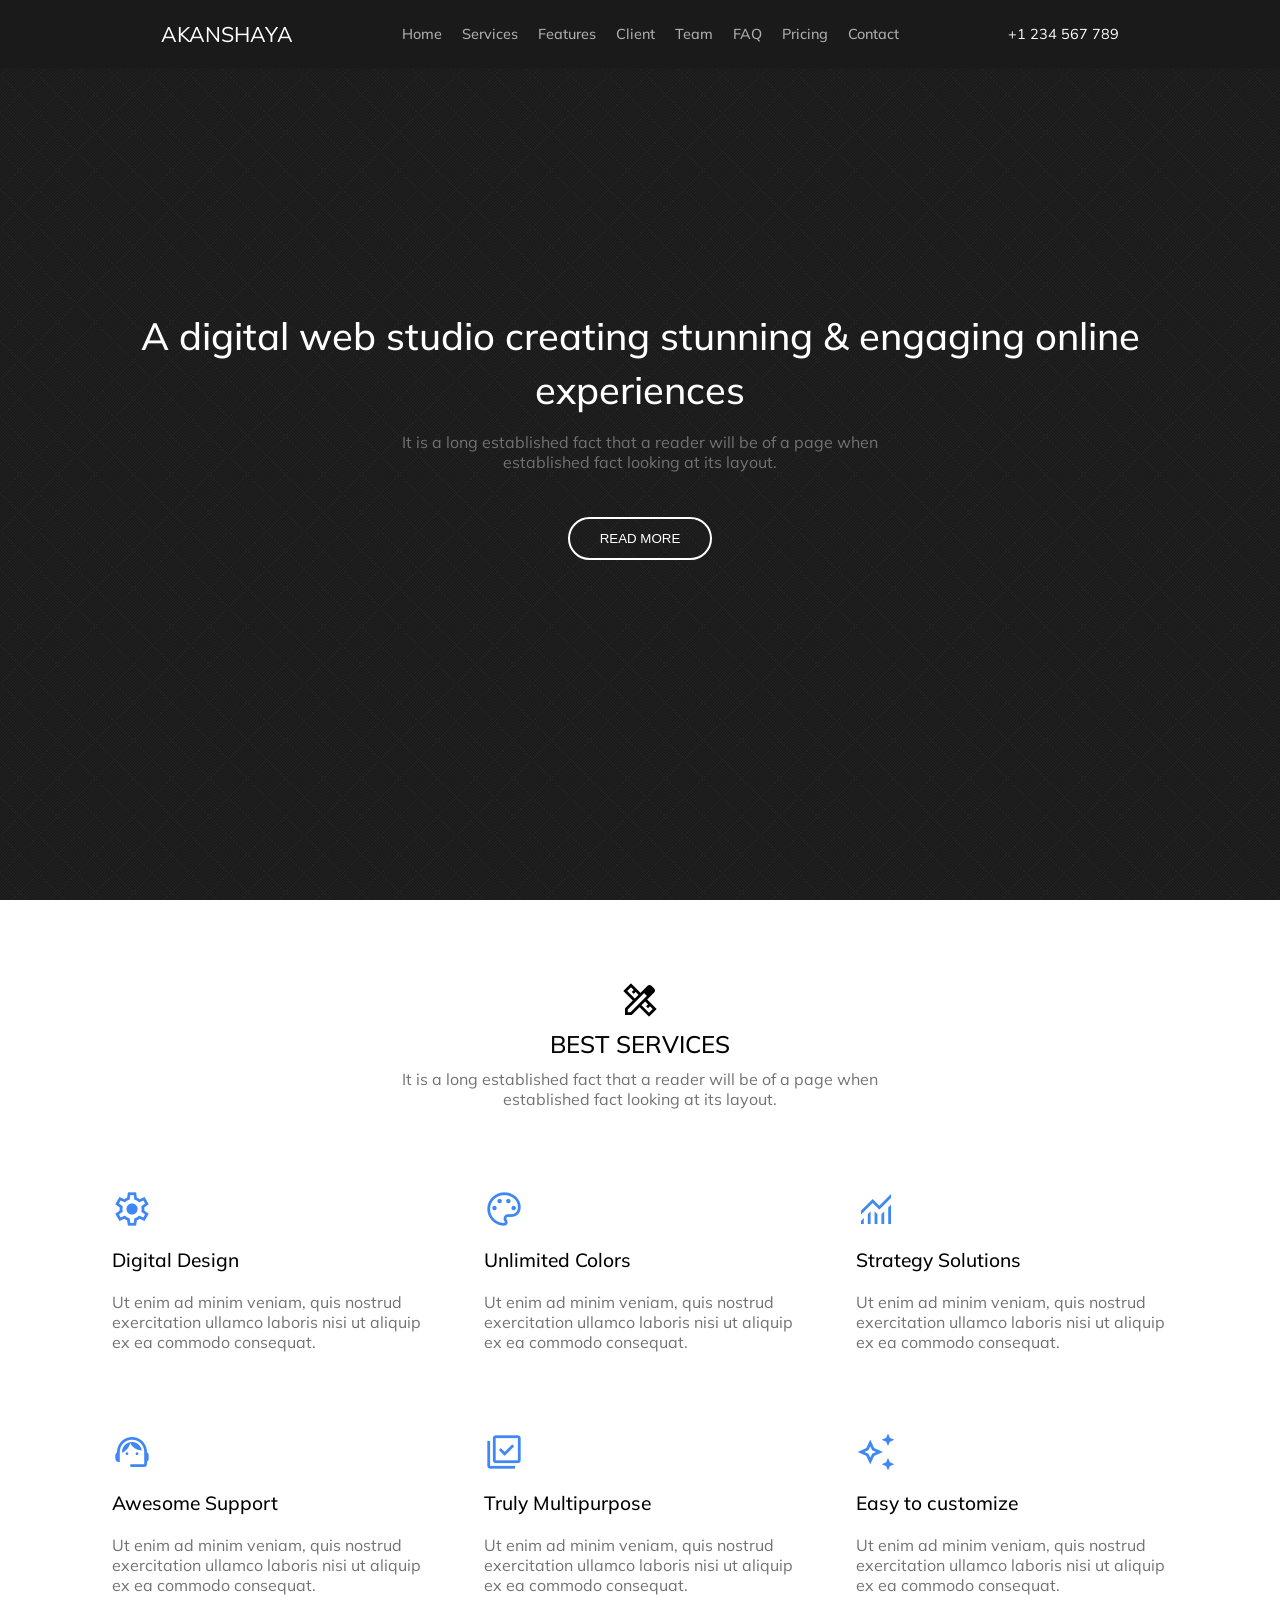
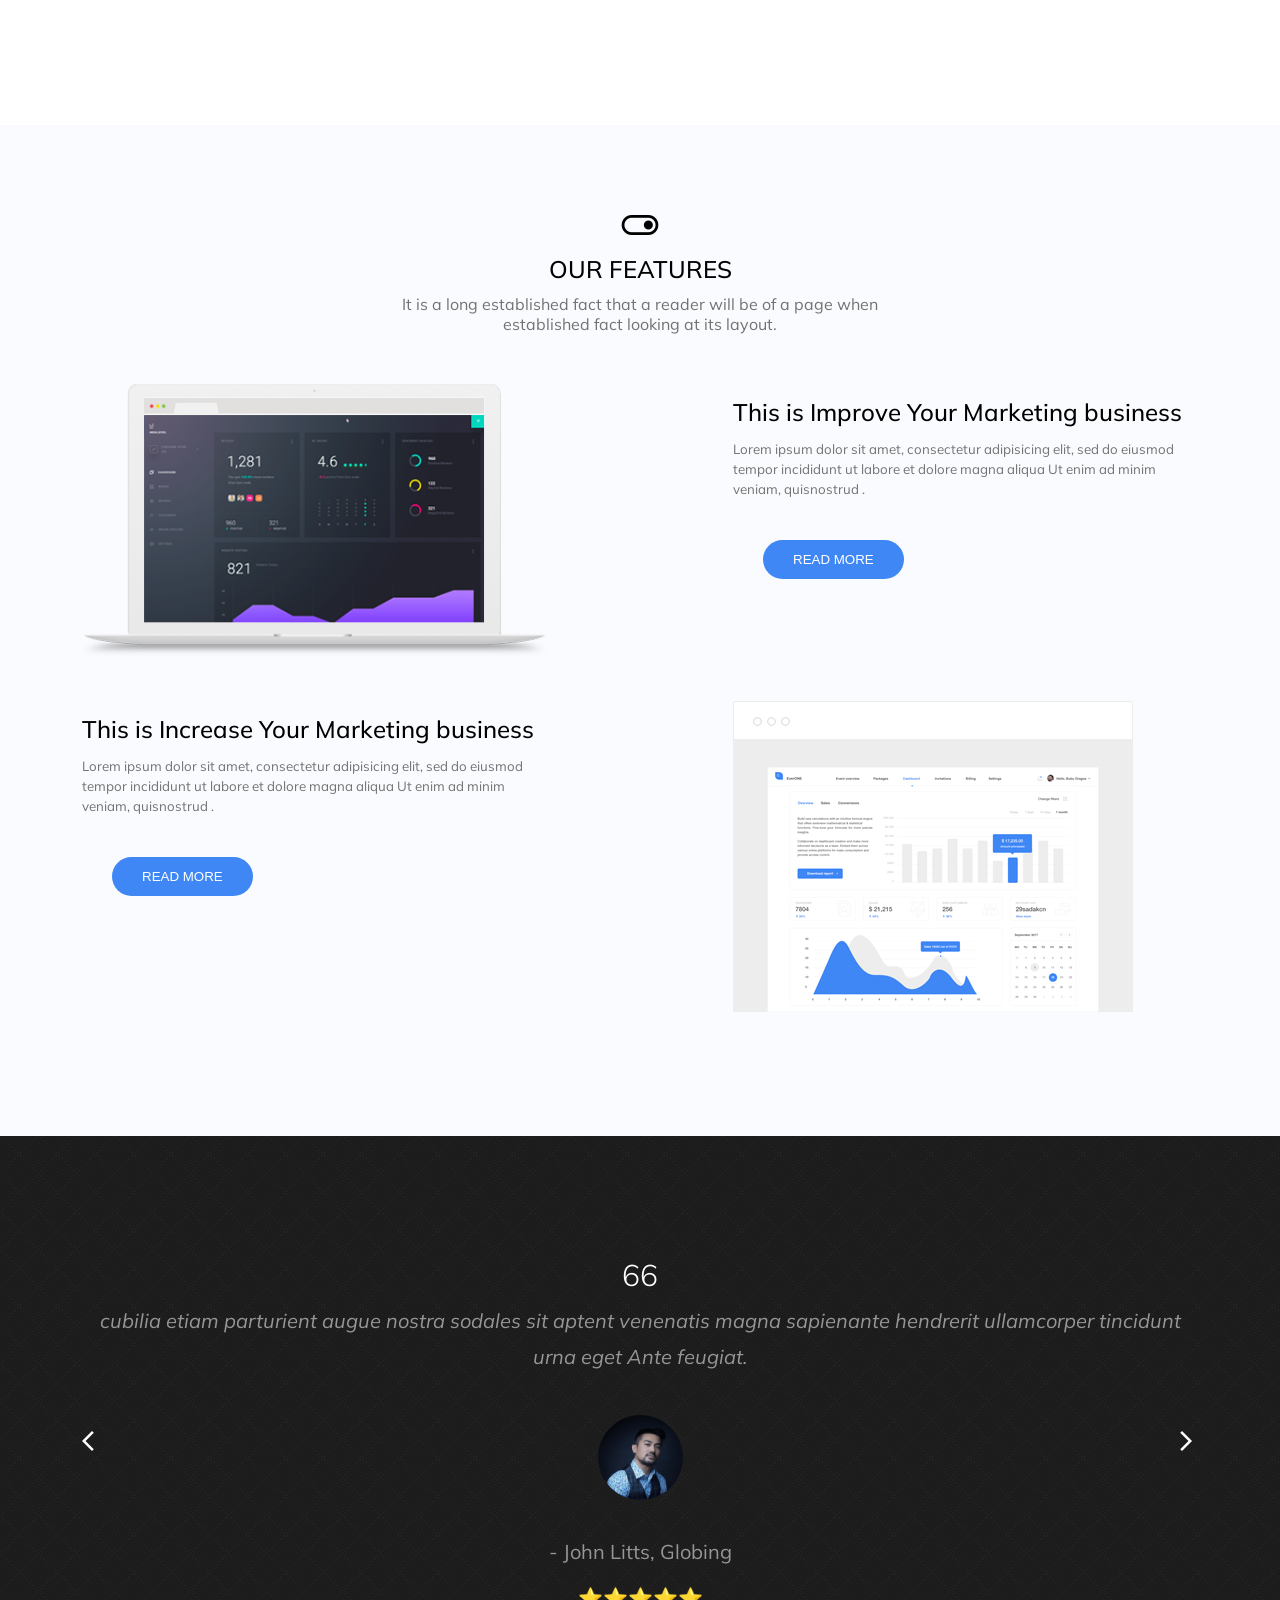
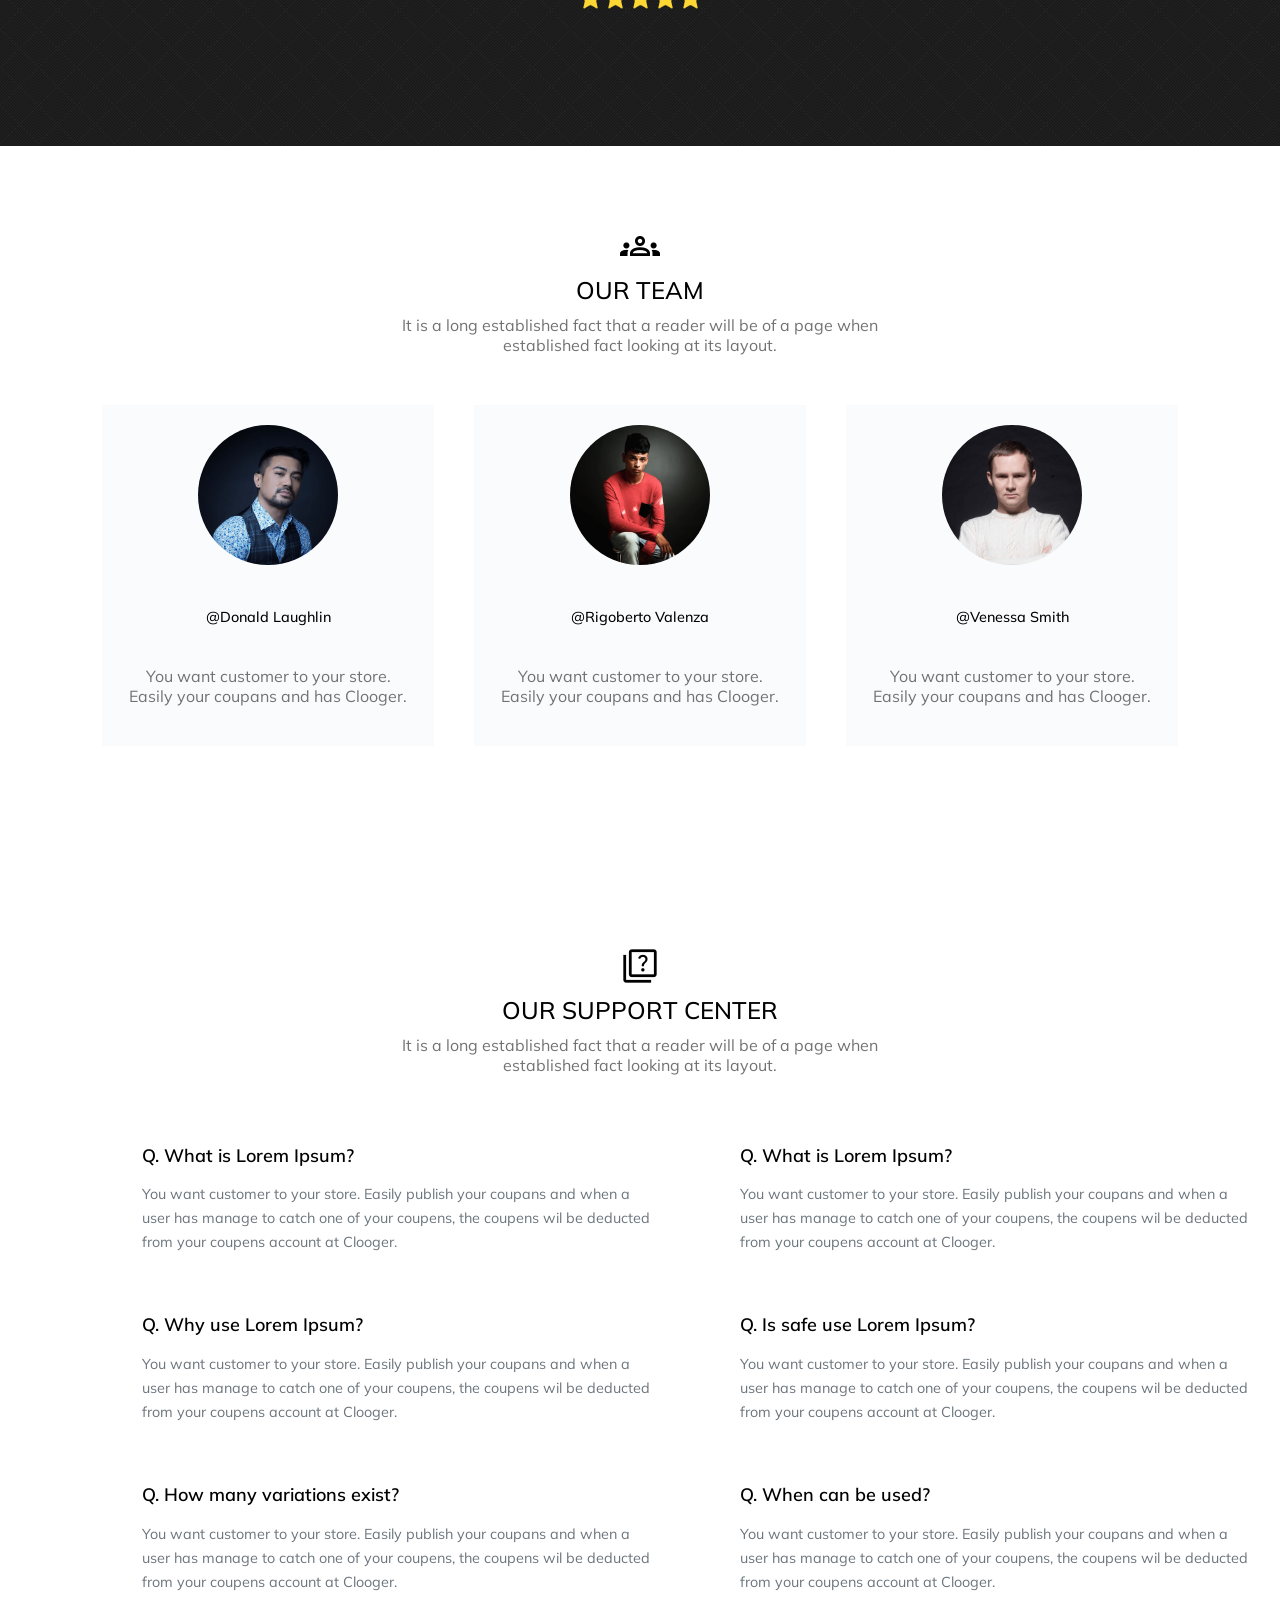
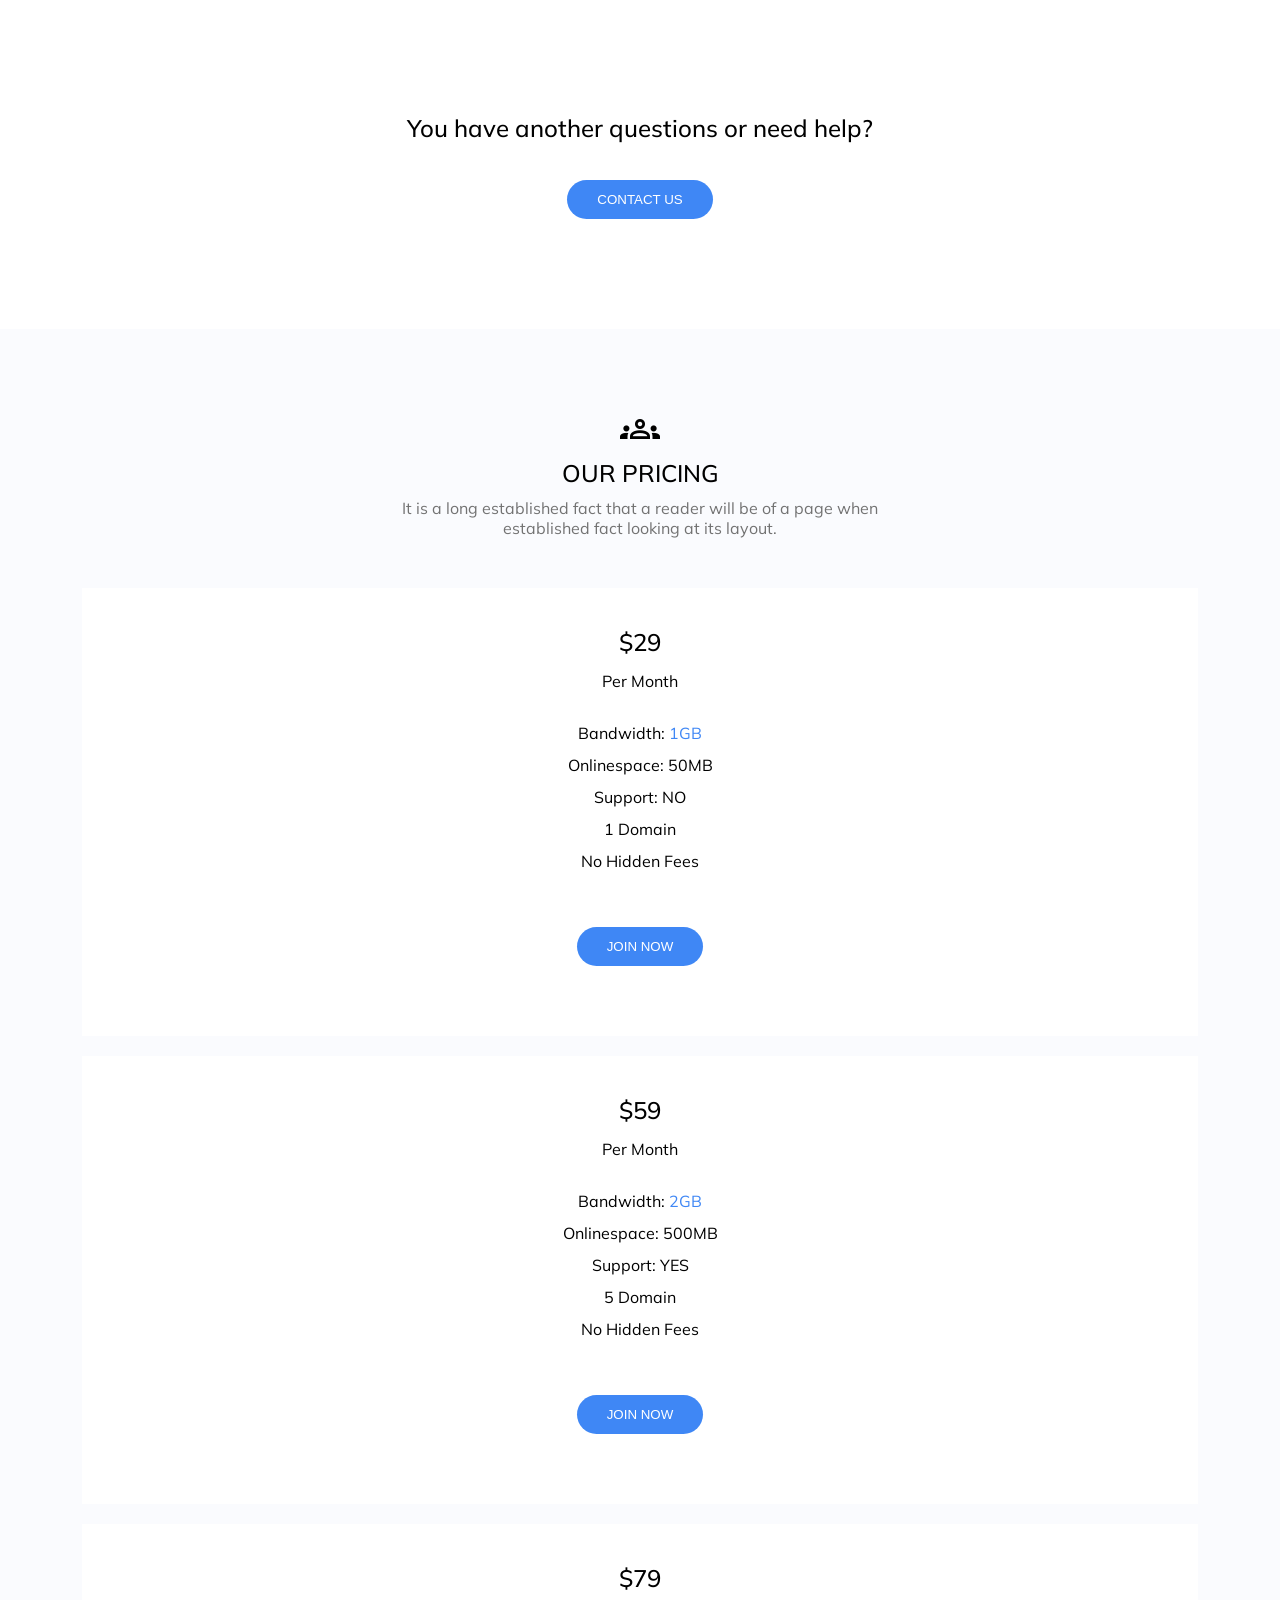
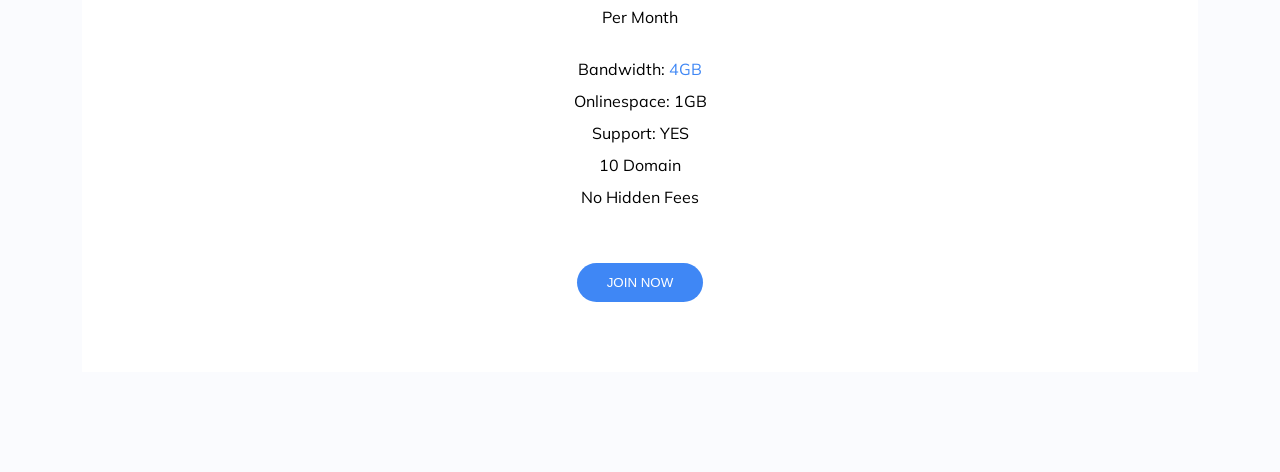
<file: index.html>
<!DOCTYPE html>
<html lang="en">

<head>
    <meta charset="UTF-8" />
    <meta http-equiv="X-UA-Compatible" content="IE=edge" />
    <meta name="viewport" content="width=device-width, initial-scale=1.0" />
    <title>Akanshaya</title>
    <link rel="stylesheet" href="style/style.css">
    <link rel="stylesheet" href="https://fonts.googleapis.com/css2?family=Material+Symbols+Outlined:opsz,wght,FILL,GRAD@48,400,0,0" />

</head>

<body>
    <nav class="navbar">
        <div class="container" >
            
                <a class="brand-name"  href="">Akanshaya</a>
                <input style="display: none;" type="checkbox" id ="menu">
        
                    <label  class="menu-btn" for="menu"><span class="material-symbols-outlined">
                        menu
                        </span>
                    </label>
                
                
        <div class="links" id="p-links">
                <a href="">Home</a>
                <a href="">Services</a>
                <a href="">Features</a>
                <a href="">Client</a>
                <a href="">Team</a>
                <a href="">FAQ</a>
                <a href="">Pricing</a>
                <a href="">Contact</a>
        </div>
                <a class="contact" href="">+1 234 567 789</a> 
        </div>

    </nav>
    <section class="center">
        <div class="container">
            <div class="home-text text-center">
                <h1>A digital web studio creating stunning & engaging online experiences</h1>
                <p class="mute">It is a long established fact that a reader will be of a page when established fact
                    looking at its layout.</p>
                <button class="center-btn btn">read more</button>
            </div>
        </div>
    </section>
    <section class="service">
        <div class="container">
            <div class="text-center heading-container">
                <span class="material-symbols-outlined">
                    design_services
                    </span>
                <h1 class="h">best services</h1>
                <p class="mute p">It is a long established fact that a reader will be of a page when established fact
                    looking at its layout.</p>
            </div>

            <div class="services">
                <div class="service-box">
                    <span class="material-symbols-outlined">
                        settings</span>
                    <h5>Digital Design</h5>
                    <p class="mute">Ut enim ad minim veniam, quis nostrud exercitation ullamco laboris nisi ut aliquip
                        ex ea commodo consequat.</p>
                </div>
                <div class="service-box">
                    <span class="material-symbols-outlined">
                        palette</span>
                    <h5>Unlimited Colors</h5>
                    <p class="mute">Ut enim ad minim veniam, quis nostrud exercitation ullamco laboris nisi ut aliquip
                        ex ea commodo consequat.</p>
                </div>
                <div class="service-box">
                    <span class="material-symbols-outlined">
                        monitoring</span>
                    <h5>Strategy Solutions</h5>
                    <p class="mute">Ut enim ad minim veniam, quis nostrud exercitation ullamco laboris nisi ut aliquip
                        ex ea commodo consequat.</p>
                </div>
                <div class="service-box">
                    
                        <span class="material-symbols-outlined">
                            support_agent
                            </span>
                    <h5>Awesome Support</h5>
                    <p class="mute">Ut enim ad minim veniam, quis nostrud exercitation ullamco laboris nisi ut aliquip
                        ex ea commodo consequat.</p>
                </div>
                <div class="service-box">
                    <span class="material-symbols-outlined">
                        library_add_check
                        </span>
                    <h5>Truly Multipurpose</h5>
                    <p class="mute">Ut enim ad minim veniam, quis nostrud exercitation ullamco laboris nisi ut aliquip
                        ex ea commodo consequat.</p>
                </div>
                <div class="service-box">
                    <span class="material-symbols-outlined">
                        temp_preferences_custom
                        </span>
                    <h5>Easy to customize</h5>
                    <p class="mute">Ut enim ad minim veniam, quis nostrud exercitation ullamco laboris nisi ut aliquip
                        ex ea commodo consequat.</p>
                </div>

            </div>
    </section>
    <section class="features">
        <div class="container">
            <div class="text-center heading-container">
                <span class="material-symbols-outlined">
                    toggle_on
                    </span>
                <h1 class="h">our features</h1>
                <p class="p">It is a long established fact that a reader will be of a page when established fact looking
                    at its layout.</p>
            </div>
            <div class="feature-row">
                <div class="c1">
                    <img src="images/mockup2.png" alt="" srcset="">
                </div>
                <div class="c2">
                    <h1>This is Improve Your Marketing business</h1>
                    <p class="mute">Lorem ipsum dolor sit amet, consectetur adipisicing elit, sed do eiusmod tempor
                        incididunt ut labore et dolore magna aliqua Ut enim ad minim veniam, quisnostrud .</p>
                    <button class="btn s-btn">read more</button>
                </div>
            </div>
            <div class="feature-row r">
                <div>
                    <img src="images/mockup1.png" alt="" srcset="">
                </div>
                <div>
                    <h1>This is Increase Your Marketing business</h1>
                    <p class="mute">Lorem ipsum dolor sit amet, consectetur adipisicing elit, sed do eiusmod tempor
                        incididunt ut labore et dolore magna aliqua Ut enim ad minim veniam, quisnostrud .</p>
                    <button class="btn s-btn">read more</button>
                </div>
            </div>
        </div>
        </div>
    </section>
    <section class="clients">
        <div class="container">
            <div class="clients-container">
                <div class="client">
                    <h1>66</h1>
                    <p class="mute"><i> cubilia etiam parturient augue nostra sodales sit aptent venenatis magna
                            sapienante hendrerit ullamcorper tincidunt urna eget Ante feugiat.</i></p>
                    <img src="images/testi-1.jpg " width=85px alt="">
                    <p>- John Litts, Globing</p>
                    <p>
                        <span>&#11088;</span><span>&#11088;</span><span>&#11088;</span><span>&#11088;</span><span>&#11088;</span>
                    </p>
                </div>
                <div class="client">
                    <h1>66</h1>
                    <p class="mute"><i> Our task must be to free ourselves by widening our circle of compassion to
                            embrace all living creatures and the whole of quis consectetur nunc sit amet semper
                            justo.nature and its beauty.
                        </i></p>
                    <img src="images/testi-2.jpg " width=85px alt="">
                    <p>- Laurie Bell</p>
                    <p>
                        <span>&#11088;</span><span>&#11088;</span><span>&#11088;</span><span>&#11088;</span><span>&#11088;</span>
                    </p>
                </div>
                <div class="client">
                    <h1>66</h1>
                    <p class="mute"><i> I've learned that people will forget what you said, people will forget what you
                            did,but people will never forget how donec in efficitur lectus, nec lobortis metus you made
                            them feel.

                        </i></p>
                    <img src="images/testi-3.jpg " width=85px alt="">
                    <p>- Howard Kelley</p>
                    <p>
                        <span>&#11088;</span><span>&#11088;</span><span>&#11088;</span><span>&#11088;</span><span>&#11088;</span>
                    </p>
                </div>
                <span onclick="clientNav(-1)" class="material-symbols-outlined client-btn client-left-btn">
                    arrow_back_ios
                    </span>
                    <span onclick="clientNav(1)" class="material-symbols-outlined client-btn client-right-btn">
                        arrow_forward_ios
                        </span>
            </div>
        </div>
    </section>
    <section class="steam">
        <div class="container">
            <div class="text-center heading-container">
                <span class="material-symbols-outlined">
                    groups
                    </span>
                <h1 class="h">our team</h1>
                <p class="mute p">It is a long established fact that a reader will be of a page when established fact
                    looking at its layout.</p>
            </div>
            <div class="team">
                <div class="teamy">
                    <div>
                        <img src="images/testi-1.jpg" alt="">
                    </div>
                    <div>
                        <h2>
                            @Donald Laughlin
                        </h2>
                    </div>
                    <div>
                        <p class="mute">
                            You want customer to your store. Easily your coupans and has Clooger.
                        </p>
                    </div>
                    <div>
                        <a href=""></a><a href=""></a><a href=""></a>
                    </div>
                </div>
                <div class="teamy">
                    <div>
                        <img src="images/testi-2.jpg" alt="">
                    </div>
                    <div>
                        <h2>
                            @Rigoberto Valenza
                        </h2>
                    </div>
                    <div>
                        <p class="mute">You want customer to your store. Easily your coupans and has Clooger.</p>
                    </div>
                    <div>
                        <a href=""></a><a href=""></a><a href=""></a>
                    </div>
                </div>
                <div class="teamy">
                    <div>
                        <img src="images/testi-3.jpg" alt="">
                    </div>
                    <div>
                        <h2>
                            @Venessa Smith
                        </h2>
                    </div>
                    <div>
                        <p class="mute">You want customer to your store. Easily your coupans and has Clooger.</p>
                    </div>
                    <div>
                        <a href=""></a><a href=""></a><a href=""></a>
                    </div>
                </div>
            </div>
        </div>
    </section>
    <section class="faq">
        <div class="container">
        <div class="heading-container">
            <span class="material-symbols-outlined">
                quiz
                </span>
            <h1>OUR SUPPORT CENTER</h1>
            <p>It is a long established fact that a reader will be of a page when established fact looking at its layout.</p>
        </div>
        <div class="questions">
            <div class="question-c1">
            <div>
                <h1>Q. What is Lorem Ipsum?</h1>
                <p>You want customer to your store. Easily publish your coupans and when a user has manage to catch one of your coupens, the coupens wil be deducted from your coupens account at Clooger.</p>
            </div>
            <div>
                <h1>Q. Why use Lorem Ipsum?</h1>
                <p>You want customer to your store. Easily publish your coupans and when a user has manage to catch one of your coupens, the coupens wil be deducted from your coupens account at Clooger.</p>
            </div>
            <div>
                <h1>Q. How many variations exist?</h1>
                <p>You want customer to your store. Easily publish your coupans and when a user has manage to catch one of your coupens, the coupens wil be deducted from your coupens account at Clooger.</p>
            </div>
        </div>
            <div class="question-c2">
            <div>
                <h1>Q. What is Lorem Ipsum?</h1>
                <p>You want customer to your store. Easily publish your coupans and when a user has manage to catch one of your coupens, the coupens wil be deducted from your coupens account at Clooger.</p>
            </div>
            <div>
                <h1>Q. Is safe use Lorem Ipsum?</h1>
                <p>You want customer to your store. Easily publish your coupans and when a user has manage to catch one of your coupens, the coupens wil be deducted from your coupens account at Clooger.</p>
            </div>
            <div>
                <h1>Q. When can be used?</h1>
                <p>You want customer to your store. Easily publish your coupans and when a user has manage to catch one of your coupens, the coupens wil be deducted from your coupens account at Clooger.</p>
            </div>
        </div>
        </div>
        <div class="another-questions">
            <h1>You have another questions or need help?</h1>
            <button class="btn">contact us</button>
        </div>
    </div>
    </section>
    <section class="pricing">
        <div class="container">
            <div class="text-center heading-container">
                <span class="material-symbols-outlined">
                    groups
                    </span>
                <h1 class="h">our pricing</h1>
                <p class="mute p">It is a long established fact that a reader will be of a page when established fact
                    looking at its layout.</p>
            </div>
            <div class="prices">
                <div class="service-types">
                    <div>
                        <h1>
                            $29
                        </h1>
                        <p>Per Month</p>
                    </div>
                    <div>
                        <p>Bandwidth: <span style="color:#3f87f5">1GB</span></p>
                        <p>Onlinespace: 50MB</p>
                        <p>Support: NO</p>
                        <p>1 Domain</p>
                        <p>No Hidden Fees</p>
                    </div>
                   <button class="btn">join now</button>
                </div>
                <div class="service-types">
                    <div>
                        <h1>
                            $59
                        </h1>
                        <p>Per Month</p>
                    </div>
                    <div>
                        <p>Bandwidth: <span style="color:#3f87f5">2GB</span></p>
                        <p>Onlinespace: 500MB</p>
                        <p>Support: YES</p>
                        <p>5 Domain</p>
                        <p>No Hidden Fees</p>
                    </div>
                   <button class="btn">join now</button>
                </div>
                <div class="service-types">
                    <div>
                        <h1>
                            $79
                        </h1>
                        <p>Per Month</p>
                    </div>
                    <div>
                        <p>Bandwidth: <span style="color:#3f87f5">4GB</span></p>
                        <p>Onlinespace: 1GB</p>
                        <p>Support: YES</p>
                        <p>10 Domain</p>
                        <p>No Hidden Fees</p>
                    </div>
                   <button class="btn">join now</button>
                </div>
            </div>
        </div>
    </section>
</body>
<script>
    let clientIndex=0;
    let clientList=document.getElementsByClassName("client");
    let nClient=clientList.length;
    slide();
    function clientNav(n){
        clientIndex+=n;
        slide()
    }
    function slide(){
        for (let i=0;i<nClient;i++){
            clientList[i].style.display="none";
        }
        if (clientIndex>=nClient){
            clientIndex=0;
        }
        if (clientIndex<0){
            clientIndex=nClient-1;
        }
        clientList[clientIndex].style.display="block";
    }
</script>
</html>
</file>
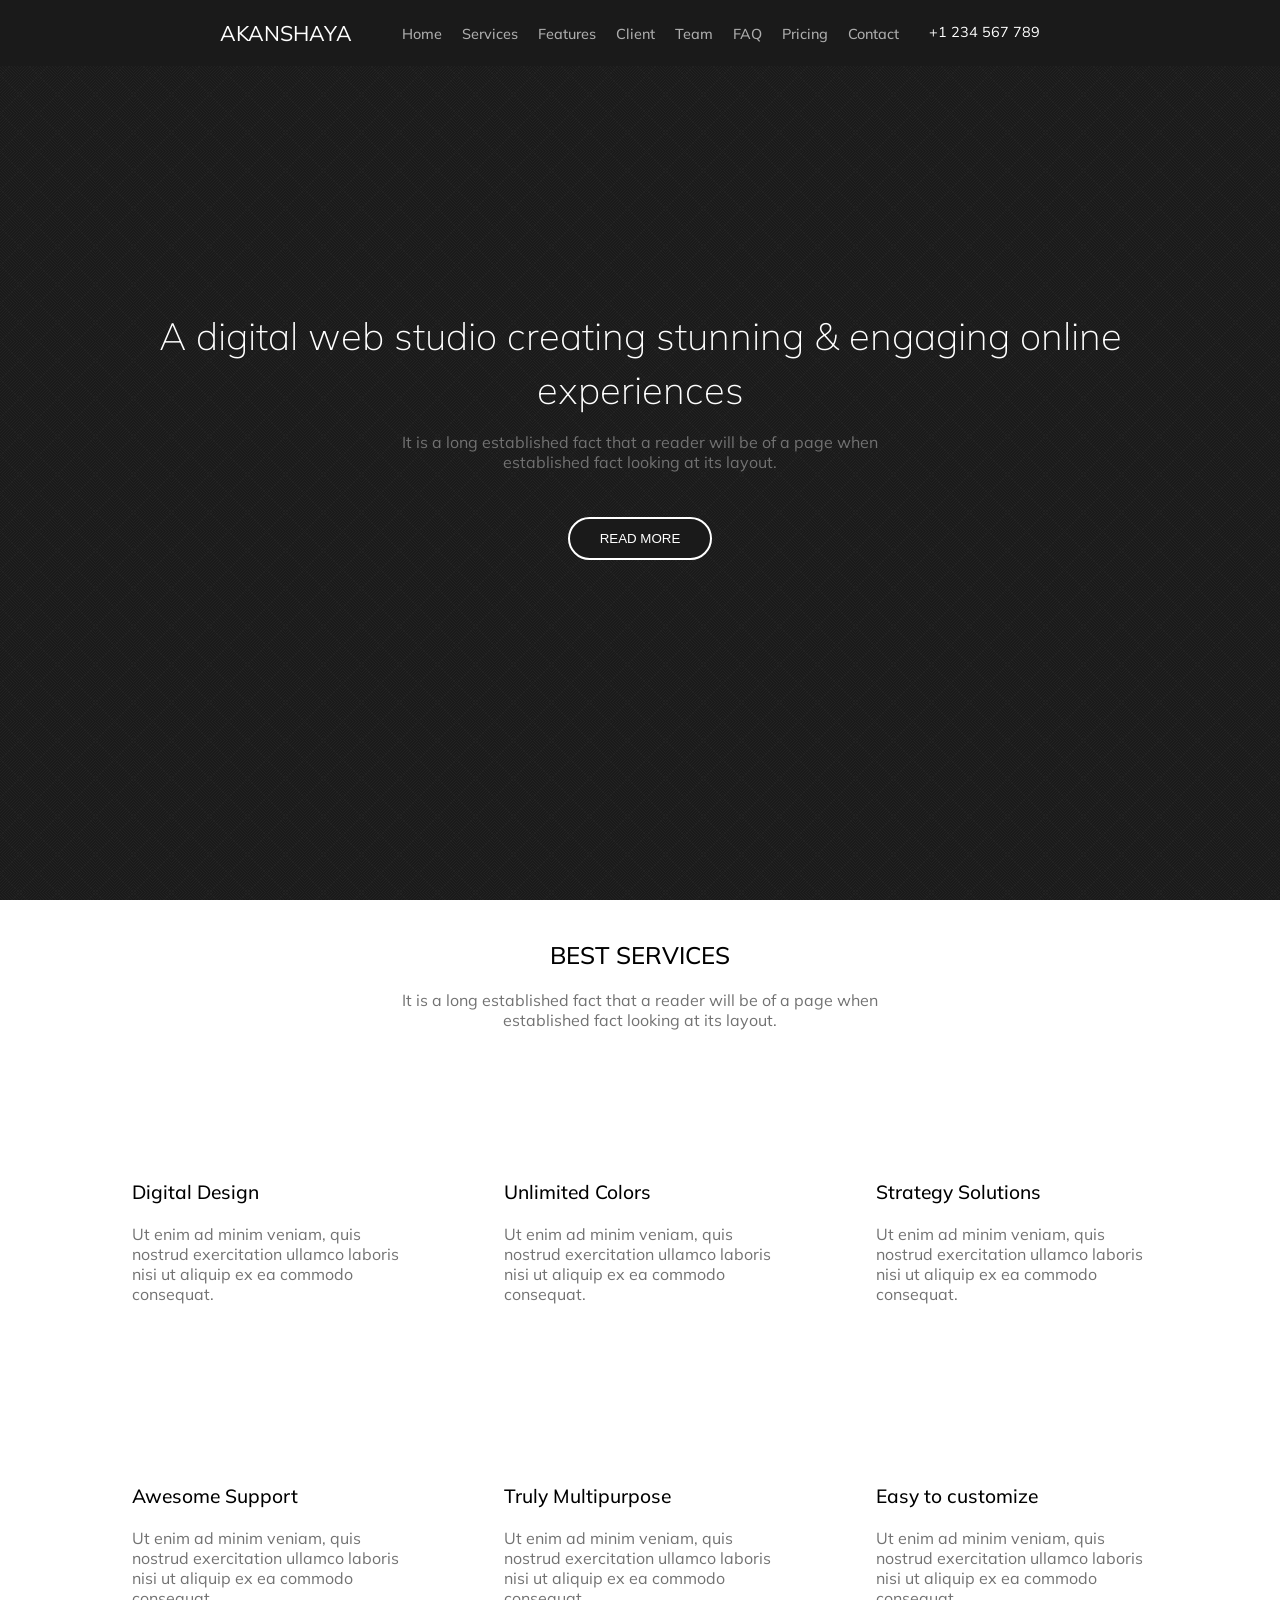
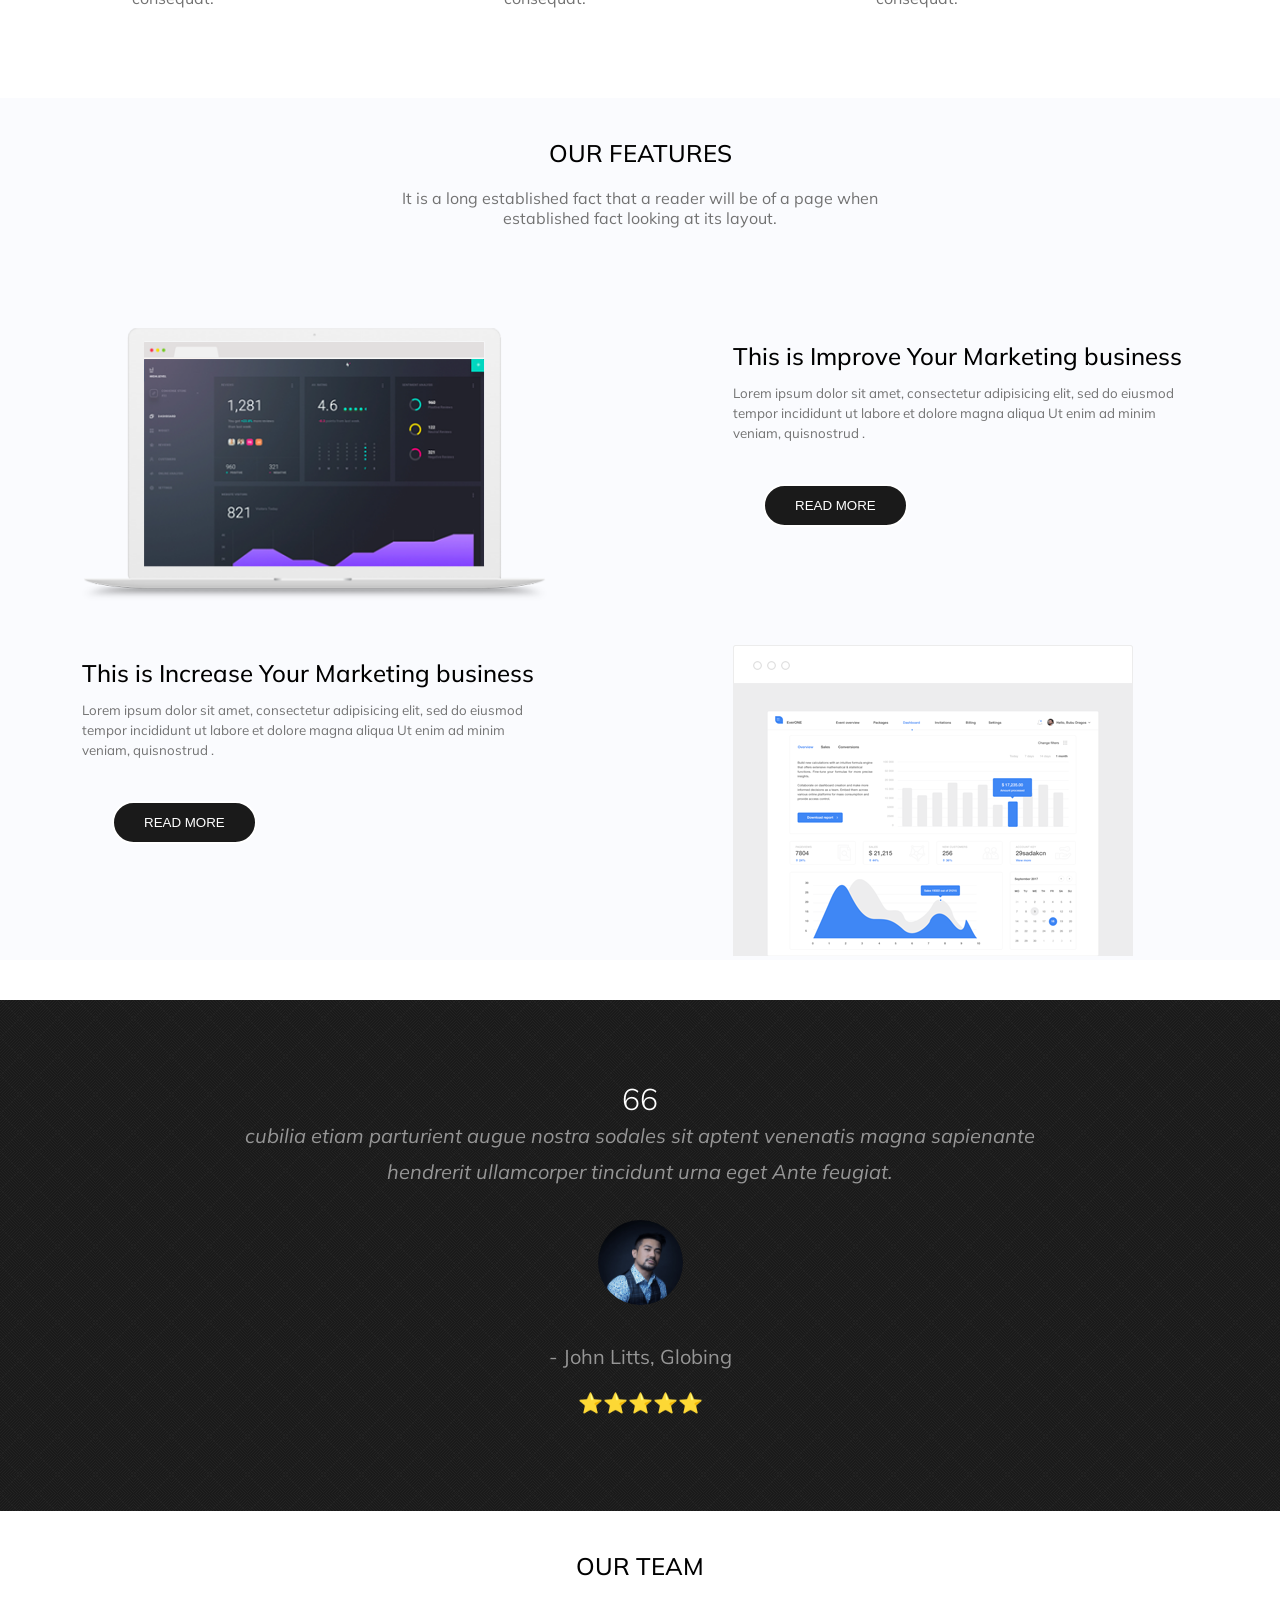
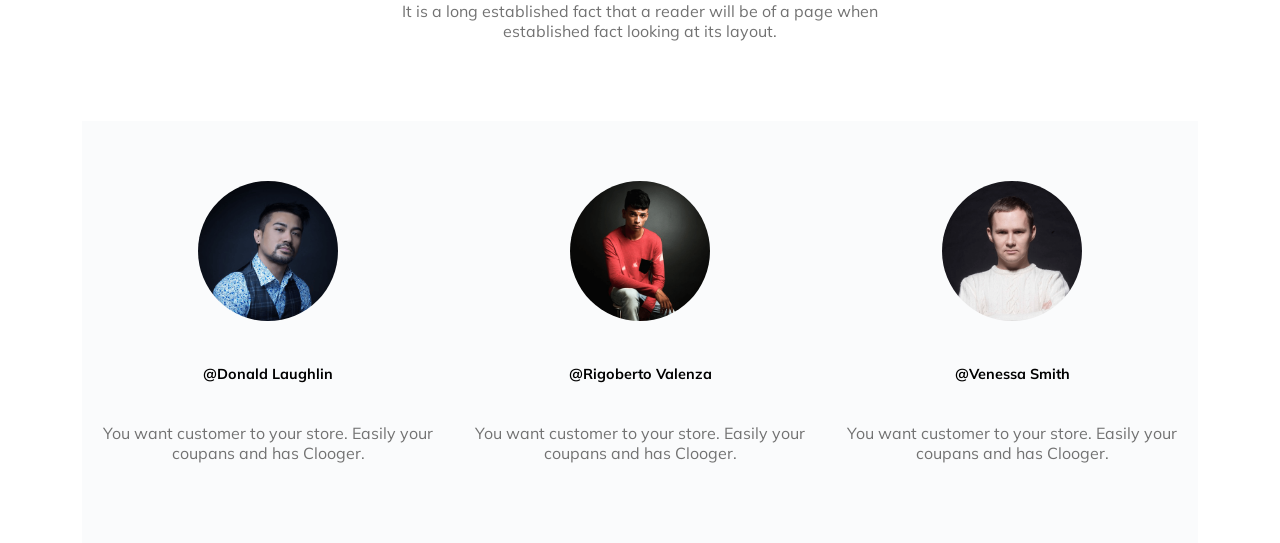
<file: webdev/index.html>
<!DOCTYPE html>
<html lang="en">

<head>
    <meta charset="UTF-8" />
    <meta http-equiv="X-UA-Compatible" content="IE=edge" />
    <meta name="viewport" content="width=device-width, initial-scale=1.0" />
    <title>Akanshaya</title>
    <link rel="stylesheet" href="style/style.css">
    
</head>

<body>
    <nav class="navbar">
        <div class="container">
                <a class="brand-name" href="">Akanshaya</a>
                <button class="toggle-btn" onclick="show()">menu</button>
        
        <div class="links" id="p-links">
            <ul class="p-links" >
                <li><a href="">Home</a></li>
                <li><a href="">Services</a></li>
                <li><a href="">Features</a></li>
                <li><a href="">Client</a></li>
                <li><a href="">Team</a></li>
                <li><a href="">FAQ</a></li>
                <li><a href="">Pricing</a></li>
                <li><a href="">Contact</a></li>
            </ul>
                <a class="contact" href="">+1 234 567 789</a>
                </div>
        </div>
                
    </nav>
    <section class="center">
        <div class="container">
            <div class="home-text text-center">
        <h1>A digital web studio creating stunning & engaging online experiences</h1>
        <p class="mute">It is a long established fact that a reader will be of a page when established fact looking at its layout.</p>
        <button class="btn" >read more</button>
    </div>
    </div>
    </section>
    <section class="service">
        <div class="container">
            <div class="text-center heading-container">
            <h1 class="h">best services</h1>
            <p class="mute p">It is a long established fact that a reader will be of a page when established fact looking at its layout.</p>
        </div>
        
        <div class="services">
        <div class="service-box">
            <h5>Digital Design</h5>
            <p class="mute">Ut enim ad minim veniam, quis nostrud exercitation ullamco laboris nisi ut aliquip ex ea commodo consequat.</p>
        </div>
        <div class="service-box">
            <h5>Unlimited Colors</h5>
            <p class="mute">Ut enim ad minim veniam, quis nostrud exercitation ullamco laboris nisi ut aliquip ex ea commodo consequat.</p>
        </div>
        <div class="service-box">
            <h5>Strategy Solutions</h5>
            <p class="mute">Ut enim ad minim veniam, quis nostrud exercitation ullamco laboris nisi ut aliquip ex ea commodo consequat.</p>
        </div>
        <div class="service-box">
            <h5>Awesome Support</h5>
            <p class="mute">Ut enim ad minim veniam, quis nostrud exercitation ullamco laboris nisi ut aliquip ex ea commodo consequat.</p>
        </div>
        <div class="service-box">
            <h5>Truly Multipurpose</h5>
            <p class="mute">Ut enim ad minim veniam, quis nostrud exercitation ullamco laboris nisi ut aliquip ex ea commodo consequat.</p>
        </div>
        <div class="service-box">
            <h5>Easy to customize</h5>
            <p class="mute">Ut enim ad minim veniam, quis nostrud exercitation ullamco laboris nisi ut aliquip ex ea commodo consequat.</p>
        </div>
    
    </div>
    </section>
    <section class="features">
        <div class="container">
            <div class="text-center heading-container">
                <h1 class="h">our features</h1>
                <p class="p">It is a long established fact that a reader will be of a page when established fact looking at its layout.</p>
            </div>
            <div class="feature-row" >
                <div class="c1">
                    <img src="/images/mockup2.png" alt="" srcset="">
                </div>
                <div class="c2" >
                    <h1>This is Improve Your Marketing business</h1>
                    <p class="mute">Lorem ipsum dolor sit amet, consectetur adipisicing elit, sed do eiusmod tempor incididunt ut labore et dolore magna aliqua Ut enim ad minim veniam, quisnostrud .</p>
                    <button class="btn">read more</button>
                </div>
            </div>
            <div class="feature-row r">
                <div >
                    <img src="/images/mockup1.png" alt="" srcset="">
                </div>
                <div >
                    <h1>This is Increase Your Marketing business</h1>
                    <p class="mute">Lorem ipsum dolor sit amet, consectetur adipisicing elit, sed do eiusmod tempor incididunt ut labore et dolore magna aliqua Ut enim ad minim veniam, quisnostrud .</p>
                    <button class="btn">read more</button>
                </div>
            </div>
        </div> 
        </div>
    </section>
    <section class="clients">
        <div class="container">
            <div class="clients-container">
        <div class="client">
            <h1 style="font-size:30px;font-weight:300;">66</h1>
            <p class="mute"><i> cubilia etiam parturient augue nostra sodales sit aptent venenatis magna sapienante hendrerit ullamcorper tincidunt urna eget Ante feugiat.</i></p>
            <img style="border-radius: 50%;margin: 30px;" src="/images/testi-1.jpg " width=85px alt="">
            <p>- John Litts, Globing</p>
            <p style="margin: 10px;"><span>&#11088;</span><span>&#11088;</span><span>&#11088;</span><span>&#11088;</span><span>&#11088;</span></p>
        </div>
        <div class="client">
            <h1 style="font-size:30px;font-weight:300;">66</h1>
            <p class="mute"><i> Our task must be to free ourselves by widening our circle of compassion to embrace all living creatures and the whole of quis consectetur nunc sit amet semper justo.nature and its beauty.

            </i></p>
            <img style="border-radius: 50%;margin: 30px;" src="/images/testi-2.jpg " width=85px alt="">
            <p>- Laurie Bell</p>
            <p style="margin: 10px;"><span>&#11088;</span><span>&#11088;</span><span>&#11088;</span><span>&#11088;</span><span>&#11088;</span></p>
        </div>
        <div class="client">
            <h1 style="font-size:30px;font-weight:300;">66</h1>
            <p class="mute"><i> I've learned that people will forget what you said, people will forget what you did,but people will never forget how donec in efficitur lectus, nec lobortis metus you made them feel.

            </i></p>
            <img style="border-radius: 50%;margin: 30px;" src="/images/testi-3.jpg " width=85px alt="">
            <p>- Howard Kelley</p>
            <p style="margin: 10px;"><span>&#11088;</span><span>&#11088;</span><span>&#11088;</span><span>&#11088;</span><span>&#11088;</span></p>
        </div>
        </div>
    </div>
    </section>
    <section class="steam">
        <div class="container">
            <div class="text-center heading-container">
                <h1 class="h">our team</h1>
                <p class="mute p">It is a long established fact that a reader will be of a page when established fact looking at its layout.</p>
            </div>
            <div class="team">
            <div class="teamy">
                <div>
                <img src="\images\testi-1.jpg" alt="">
            </div>
                <div>
                <h2>
                    @Donald Laughlin
                </h2>
            </div>
                <div>
                <p class="mute">
                    You want customer to your store. Easily your coupans and has Clooger.
                </p>
            </div>
                <div>
                    <a href=""></a><a href=""></a><a href=""></a>
                </div>
            </div>
            <div class="teamy" >
                <div>
                <img src="\images\testi-2.jpg" alt="">
            </div>
            <div>
                <h2>
                    @Rigoberto Valenza
                </h2>
            </div>
                <div>
                <p class="mute">You want customer to your store. Easily your coupans and has Clooger.</p>
            </div>
                <div>
                    <a href=""></a><a href=""></a><a href=""></a>
                </div>
            </div>
            <div class="teamy">
                <div>
                <img src="\images\testi-3.jpg" alt="">
            </div>
            <div>
                <h2>
                    @Venessa Smith
                </h2>
            </div>
            <div>
                <p class="mute">You want customer to your store. Easily your coupans and has Clooger.</p>
            </div>
                <div>
                    <a href=""></a><a href=""></a><a href=""></a>
                </div>
            </div>
        </div>
        </div>
    </section>
    <script>
        let slideIndex=0;
        setInterval(showSlides(), 2000);
        function showSlides(){
            let slides=document.getElementsByClassName("client");
            if (slideIndex>slides.length-1 ){
                slideIndex=0;
            }
            for(let i=0;i<slides.length;i++){
                slides[i].style.display="none";
            }
            slides[slideIndex].style.display="block";
            slideIndex++;
        } 
        function show(){
            if(document.getElementById("p-links").style.display=="none"){
            document.getElementById("p-links").style.display="flex";
            document.getElementById("p-links").style.flexBasis="100%";
            }
            else{
                document.getElementById("p-links").style.display="none";
            }
        }
    </script>
</body>
</html>
</file>
<file: style/style.css>
@import url("https://fonts.googleapis.com/css2?family=Montserrat:wght@400;600;700&family=Mulish:wght@400;600;700&display=swap");
body{
    font-family: "Mulish", sans-serif;
    overflow-x: hidden;
}


*{   
    box-sizing: border-box;
    margin: 0;
    padding: 0;
    
}
section{
    padding: 80px 0;
}
h1, h2, h3, h4, h5, h6 {
    margin-top: 0;
    margin-bottom: 0.5rem;
    font-weight: 500;
    line-height: 1.2;
}
.container{
    margin-right: auto;
    margin-left: auto;
    width: 100%;
    padding-right: var(--bs-gutter-x,.75rem);
    padding-left: var(--bs-gutter-x,.75rem);
    transition: all 0.5s;
}
.navbar{
    background-color: #1a1a1a;
    padding: 20px 0;
    width: 100%;
    position: fixed;
    top: 0;
    right: 0;
    left: 0;
    z-index: 1;
    
}
.navbar .container{
    display: flex;
    flex-direction: row;
    justify-content: space-between;
    align-items: center;
    flex-wrap: wrap;
}
.brand-name{
    margin-right: 20px;
    text-transform: uppercase;
    font-size: 1.33rem;
    color: white;
}
.links{
    display: none;
    transition: all 0.5s;
}
.links a{
    padding: 5px 10px;
    font-size: 0.9rem;
    color: rgb(173, 173, 173);
    font-weight: 500;
}
.contact{
    margin-left: 20px;
    font-size: 0.9rem;
    font-weight: 400;
    color: white;
}
.navbar a{
    text-decoration: none;
    outline: none;
}
.pricing{
    background-color: #fafbfe;
}
#menu:checked ~.links{
    margin-top: 15px;
    background-color: #1a1a1a;
    display: flex;
    flex-direction: column;
    flex: 100%;
    
}
#menu:checked ~ .menu-btn span{
    transform: rotate(90deg);
}
#menu:checked ~ .links a{
    padding: 15px 5px;
}
.menu-btn span{
    color: white;
    font-size: 30px;
    transition: all 0.5s;

}
@media (max-width:1012px){
    
    .contact{
        display: none;
    }
}
@media (min-width:997px){
    .menu-btn{
        display: none;
    }
    .links {
        display: flex;
        flex-direction: row; 
    }
    .navbar .container{
        justify-content: space-evenly;
    }
    
  
}
.home-text{
    text-align: center;
}
.heading-container{
    text-align: center;
    padding-bottom: 40px;
}
.heading-container *{
    margin: 0 auto 10px auto;
}
.heading-container span{
    font-size: 40px;
}
.heading-container h1{
    text-transform: uppercase;
    font-size: 24px;
    font-weight: 500;
}
.heading-container p{
    color: #727272;
    max-width: 550px;
}
.mute{
    color: #727272;
}
.home-text h1{
    color: white;
    font-size: 38px;
    font-weight: 500;
    line-height: 1.4;
}
.home-text p{
    max-width: 500px;
    margin: 15px auto;
}
.btn{
    color: white;
    background-color: #3f87f5;
    border: none;
    padding: 12px 30px;
    border-radius: 40px;
    text-transform: uppercase;
    margin: 30px;
    font-weight: 500;
    cursor: pointer;
}
.center-btn{
    background-color: rgba(255,255,255,0);
    border: 2px solid white;
    transition: all 0.5s;
}
.center-btn:hover{
    color: black;
    background-color: white;
    
}
.center{
    display: flex;
    flex-wrap: wrap;
    flex-direction: column;
    height:100vh;
    justify-content: center;
    align-content: center;
    background-image: url("../images/cartographer.png")
}
@media (min-width: 200px) and (max-width: 990px){
.home-text h1 {
    font-size: 28px;
    line-height: 1.2;
}
}
.services{
    display: flex;
    flex-wrap: wrap;
    flex-direction: row;
}
.service-box{
    padding: 30px;
    width: 30%;
}
.service-box *{
    margin-bottom: 20px;
}
.service-box h5{
    font-weight: 500;
    font-size: 1.2rem;
}
.service-box p{
    color: #727272;
}
.service-box span{
    color: #3f87f5;
    font-size: 40px;
}
@media (max-width: 800px){
    .service{
        height: auto;
    }
}
.service-box {
    width: 100%;
    flex-direction: column;
    text-align: left;
}

.features{
    background-color: #fafbfe;
}


.feature-row{
    display: flex;
    flex-wrap: wrap;
    justify-content: center;
    padding-bottom: 40px;
}

.feature-row div img{
    max-width: 100%;
    
}
.feature-row div h1{
    line-height: 1.5;
    margin: 10px 0;
    font-weight: 500;
}
.feature-row div p{
    line-height: 1.5;
    margin: 10px 0;
    font-size: smaller;
    color:#727272;
}
.clients{
    background-image: url("../images/cartographer.png");
    color: white;
    padding: 80px 0;
    
}
.clients-container{ 
    height: 50vh;
    display: flex;
    justify-content: center;
    margin-right: auto;
    margin-left: auto;
    align-items: center;
    position: relative;
}
.client *{
    transition: all3s;
    margin-bottom: 10px;
}
.client{
    animation-name: fade;
    animation-duration: 1.5s;
    text-align:center;  
}

@keyframes fade {
    from {opacity: .4}
    to {opacity: 1}
  }
.client h1{
    font-size:30px;font-weight:300;
}
.client p{
    font-size:20px; line-height:36px; color: rgb(150, 150, 150);
}
.client img{
    border-radius: 50%;margin: 30px;
}
.client-btn{
    position:absolute;
    cursor: pointer;

}
.client-left-btn{
    left: 0;
}
.client-right-btn{
    right: 0;
}
.team{
    display: flex;
    flex-direction: column;
    justify-content: center;
}
.teamy{
    display: flex;
    flex-direction: column;
    justify-content: center;
    align-items: stretch;
    text-align: center;
    margin: 0 20px 40px 20px;
    padding: 0 20px;
    background-color: #fafbfc;
    
}
.teamy *{
    
    margin: 10px 0;
}
.teamy div h2{
    font-size: 14.4px;
}
.teamy img{
    border-radius: 50%;
    width: 140px;
    
}
.questions{
    display: flex;
    flex-direction: column;
}
.questions div{
    width: 100%;
}
.questions div div{
    padding: 20px;
    width: 100%;
    margin-bottom: 20px;
}
.questions div div h1{
    font-weight: 600;
    font-size: 18px;
}
.questions div div p{
    color: #6c757d;
    font-size: 14.4px;
    margin-top: 1rem;
    line-height: 24px;
}
.another-questions{
    padding-top:80px;
    text-align: center;
}
.service-types{
    text-align: center;
    background-color: white;
    margin-bottom:20px;
    padding: 40px 0;
}
.service-types div{
    margin-bottom: 20px;
}
.service-types div p{
    line-height: 2;
}
@keyframes fade{
    from{opacity: .4;}
    to{opacity: 1;}
}
@media (min-width: 768px){
.service-box {
    flex: 0 0 auto;
    width: 33.33333333%;
}
}
@media (min-width: 576px){
.container{
    max-width: 540px;
}
}
@media (min-width: 768px){
    .container{
        max-width: 720px;
    }
    }
@media (min-width: 992px){
    .container{
        max-width: 960px;
    }
}
@media (min-width: 1200px){
.container {
    max-width: 1140px !important;
}
}
@media (min-width: 1400px){
.container{
    max-width: 1320px;
}
}
@media (min-width: 992px){
.team{
    flex-direction: row; 
}
.feature-row{
    justify-content: space-between;
}
.feature-row div {
    flex: 0 0 auto;
    width: 41.66666667%;
}
.feature-row .image{
    width: 50%;
}
.r{
    flex-direction: row-reverse;
}
.questions div{
    flex: 0 0 auto;
    width: 50%;
    margin: 0 20px;
}
.questions{
    flex-direction: row;
}

}
</file>
<file: webdev/style/style.css>
@import url("https://fonts.googleapis.com/css2?family=Montserrat:wght@400;600;700&family=Mulish:wght@400;600;700&display=swap");
body{
    font-family: "Mulish", sans-serif;
    overflow-x: hidden;
}


*{   
    box-sizing: border-box;
    margin: 0;
    padding: 0;
    
}
.container{
    margin-right: auto;
    margin-left: auto;
    width: 100%;
    padding-right: var(--bs-gutter-x,.75rem);
    padding-left: var(--bs-gutter-x,.75rem);
}
.navbar{
    background-color: #1a1a1a;
    transition: all 0.5s ease-in-out;
    padding: 20px 0;
    width: 100%;
    position: fixed;
    top: 0;
    right: 0;
    left: 0;
}
.navbar .container{
    display: flex;
    flex-direction: row;
    justify-content: center;
    align-items: center;
}
.brand-name{
    margin-right: 20px;
    text-transform: uppercase;
    font-size: 1.33rem;
    color: white;
}
.links{
    display: none;
    flex-direction: row;
    margin: 0 20px;
}
.p-links {
    display: flex;
    flex-direction: row;
}
.p-links li a{
    padding: 5px 10px;
    font-size: 0.9rem;
    color: rgb(173, 173, 173);
    font-weight: 500;
}
.contact{
    margin-left: 20px;
    font-size: 0.9rem;
    font-weight: 400;
    color: white;
}
a{
    text-decoration: none;
    outline: none;
}
li{
    list-style: none;
}
.toggle-btn{
    display: block;
}
@media (max-width:1012px){
    
    .contact{
        display: none;
    }
}
@media (min-width:997px){
    .toggle-btn{
        display: none;
    }
    .links {
        display: flex;
        flex-direction: row;
    }
    
}
.home-text{
    text-align: center;
}
.heading-container{
    text-align: center;
    padding: 40px 0;
}
.heading-container .h{
    text-transform: uppercase;
    font-size: 24px;
    font-weight: 500;
}
.heading-container .p{
    color: #727272;
    max-width: 550px;
    margin: 20px auto;
}
.mute{
    color: #727272;
}
.home-text h1{
    color: white;
    font-size: 38px;
    font-weight: 100;
    line-height: 1.4;
}
.home-text p{
    max-width: 500px;
    margin: 15px auto;
}
.btn{
    color: white;
    background-color: #1a1a1a;
    border: white solid 2px;
    padding: 12px 30px;
    border-radius: 40px;
    text-transform: uppercase;
    margin: 30px;
    font-weight: 500;
}
.btn:hover{
    color: black;
    background-color: white;
}
.center{
    display: flex;
    flex-wrap: wrap;
    flex-direction: column;
    height:100vh;
    justify-content: center;
    align-content: center;
    background-image: url("/images/cartographer.png");
}

.services{
    display: flex;
    flex-wrap: wrap;
    flex-direction: row;
}
.service-box{
    padding: 30px;
    width: 30%;
    margin: 40px 0;
}
.service-box h5{
    font-weight: 500;
    font-size: 1.2rem;
    margin: 20px;
}
.service-box p{
    margin: 20px;
    color: #727272;
}
@media (max-width: 800px){
    .service{
        height: auto;
    }
}
.service-box {
    width: 100%;
    flex-direction: column;
    text-align: left;
}

.features{
    background-color: #fafbfe;
}


.feature-row{
    display: flex;
    flex-wrap: wrap;
    justify-content: center;
    margin: 40px 0;
}

.feature-row div img{
    max-width: 100%;
    
}
.feature-row div h1{
    line-height: 1.5;
    margin: 10px 0;
    font-weight: 500;
}
.feature-row div p{
    line-height: 1.5;
    margin: 10px 0;
    font-size: smaller;
    color:#727272;
}
.clients{
    background-image: url("/images/cartographer.png");
    color: white;
    padding: 80px 0;
    
}
.clients-container{
    
    display: flex;
    justify-content: center;
    width: 75%;
    margin-right: auto;
    margin-left: auto;
    align-items: center;
}
.client{
    text-align:center;
    animation-name: fade;
    animation-duration: 1.5s;
    
}
.client p{
    font-size:20px; line-height:36px; color: rgb(150, 150, 150);
}
.team{
    display: flex;
    flex-direction: column;
    justify-content: center;
}
.teamy{
    display: flex;
    flex-direction: column;
    justify-content: center;
    align-items: stretch;
    text-align: center;
    margin-top:20px;
    padding: 40px 0;
    background-color: #fafbfc;
    
}
.teamy *{
    
    margin: 10px 0;
}
.teamy div h2{
    font-size: 14.4px;
}
.teamy img{
    border-radius: 50%;
    width: 140px;
    
}
@keyframes fade{
    from{opacity: .4;}
    to{opacity: 1;}
}
@media (min-width: 768px){
.service-box {
    flex: 0 0 auto;
    width: 33.33333333%;
}
}
@media (min-width: 576px){
.container{
    max-width: 540px;
}
}
@media (min-width: 768px){
    .container{
        max-width: 720px;
    }
    }
@media (min-width: 992px){
    .container{
        max-width: 960px;
    }
}
@media (min-width: 1200px){
.container {
    max-width: 1140px !important;
}
}
@media (min-width: 1400px){
.container{
    max-width: 1320px;
}
}
@media (min-width: 992px){
.team{
    flex-direction: row; 
}
.feature-row{
    justify-content: space-between;
}
.feature-row div {
    flex: 0 0 auto;
    width: 41.66666667%;
}
.feature-row .image{
    width: 50%;
}
.r{
    flex-direction: row-reverse;
}
}
</file>
